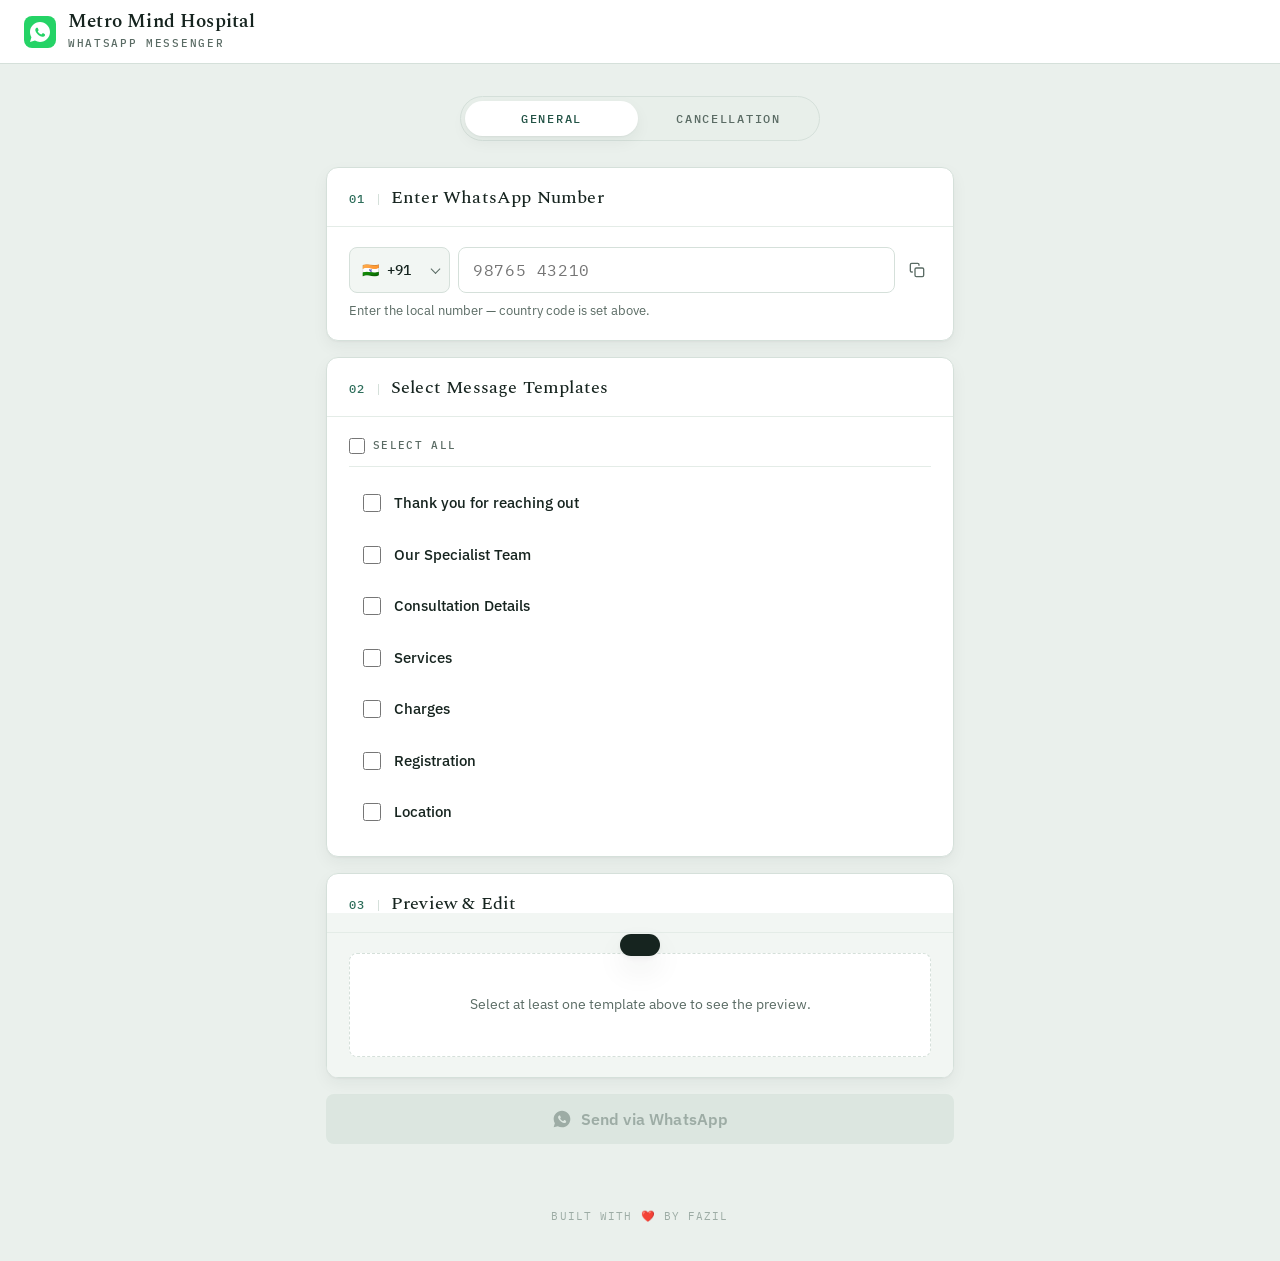
<file: index.html>
<!DOCTYPE html>
<html lang="en">
<head>
  <meta charset="UTF-8">
  <meta name="viewport" content="width=device-width, initial-scale=1.0">
  <title>WhatsApp Messenger – Metro Mind Hospital</title>
  <link rel="preconnect" href="https://fonts.googleapis.com">
  <link rel="preconnect" href="https://fonts.gstatic.com" crossorigin>
  <link href="https://fonts.googleapis.com/css2?family=IBM+Plex+Mono:wght@400;500&family=IBM+Plex+Sans:wght@400;500;600&family=Spectral:wght@500;600&display=swap" rel="stylesheet">
  <link rel="stylesheet" href="styles.css">
  <link rel="icon" href="data:image/svg+xml,<svg xmlns='http://www.w3.org/2000/svg' viewBox='0 0 100 100'><text y='.9em' font-size='90'>💬</text></svg>">
</head>
<body>

<header class="header">
  <a href="index.html" class="header-brand">
    <svg width="32" height="32" viewBox="0 0 32 32" fill="none">
      <rect width="32" height="32" rx="8" fill="#25D366"/>
      <path d="M16 6C10.477 6 6 10.477 6 16c0 1.89.52 3.66 1.42 5.18L6 26l4.96-1.39A9.94 9.94 0 0016 26c5.523 0 10-4.477 10-10S21.523 6 16 6zm5.07 13.57c-.21.59-1.24 1.13-1.7 1.19-.46.06-.47.36-2.97-.62-2.5-.99-4.01-3.55-4.13-3.71-.12-.16-.97-1.29-.97-2.46 0-1.17.61-1.74.83-1.98.22-.24.48-.3.64-.3h.46c.15 0 .35-.05.55.42.2.47.67 1.64.73 1.76.06.12.1.26.02.42-.08.16-.12.26-.24.4-.12.14-.25.31-.36.42-.12.11-.24.23-.1.46.14.23.62 1.02 1.33 1.65.91.81 1.68 1.06 1.92 1.18.24.12.38.1.52-.06.14-.16.58-.68.74-.91.16-.23.32-.19.54-.11.22.08 1.38.65 1.62.77.24.12.4.18.46.28.06.1.06.57-.15 1.16z" fill="white"/>
    </svg>
    <div class="header-brand-text">
      <h1>Metro Mind Hospital</h1>
      <span>WhatsApp Messenger</span>
    </div>
  </a>
</header>

<main class="main">

  <div class="tabs" role="tablist">
    <button class="tab active" data-panel="general" role="tab">General</button>
    <button class="tab" data-panel="cancellation" role="tab">Cancellation</button>
  </div>

  <section id="panel-general" class="panel">

  <!-- Step 1: Phone number -->
  <div class="card">
    <div class="card-header">
      <span class="step-badge">01</span>
      <h2>Enter WhatsApp Number</h2>
    </div>
    <div class="card-body">
      <div class="phone-row">
        <div class="country-select-wrapper">
          <select id="country-code" title="Country code">
            <option value="91"  selected>🇮🇳 +91</option>
            <option value="971">🇦🇪 +971</option>
            <option value="966">🇸🇦 +966</option>
            <option value="974">🇶🇦 +974</option>
            <option value="965">🇰🇼 +965</option>
            <option value="973">🇧🇭 +973</option>
            <option value="968">🇴🇲 +968</option>
            <option value="1">🇺🇸 +1</option>
            <option value="44">🇬🇧 +44</option>
            <option value="61">🇦🇺 +61</option>
            <option value="65">🇸🇬 +65</option>
            <option value="60">🇲🇾 +60</option>
            <option value="94">🇱🇰 +94</option>
            <option value="977">🇳🇵 +977</option>
            <option value="880">🇧🇩 +880</option>
            <option value="92">🇵🇰 +92</option>
          </select>
        </div>
        <input
          type="tel"
          id="phone-input"
          placeholder="98765 43210"
          autocomplete="tel"
          inputmode="tel"
        >
        <button type="button" id="paste-btn" class="btn btn-icon paste-btn" title="Paste number from clipboard">
          <svg width="16" height="16" viewBox="0 0 24 24" fill="none" stroke="currentColor" stroke-width="2" stroke-linecap="round" stroke-linejoin="round">
            <rect x="9" y="9" width="13" height="13" rx="2"/><path d="M5 15H4a2 2 0 01-2-2V4a2 2 0 012-2h9a2 2 0 012 2v1"/>
          </svg>
        </button>
      </div>
      <p class="field-hint">Enter the local number — country code is set above.</p>
      <p class="field-error" id="phone-error">Please enter a valid phone number (digits only, 7–12 digits).</p>
    </div>
  </div>

  <!-- Step 2: Select templates -->
  <div class="card">
    <div class="card-header">
      <span class="step-badge">02</span>
      <h2>Select Message Templates</h2>
    </div>
    <div class="card-body">
      <div class="select-all-row">
        <label>
          <input type="checkbox" id="select-all"> Select all
        </label>
      </div>
      <div class="template-list" id="template-list"></div>
    </div>
  </div>

  <!-- Step 3: Preview & edit -->
  <div class="card">
    <div class="card-header">
      <span class="step-badge">03</span>
      <h2>Preview &amp; Edit</h2>
    </div>
    <div class="card-body" id="preview-container">
      <div class="preview-placeholder" id="preview-placeholder">
        Select at least one template above to see the preview.
      </div>
      <textarea id="preview-text" style="display:none" placeholder="Your message will appear here…"></textarea>
      <div class="preview-meta" id="preview-meta" style="display:none">
        <span id="char-count"></span>
        <span id="char-warn" class="char-warn" style="display:none">⚠️ Message is long — WhatsApp may truncate it</span>
      </div>
      <p class="field-hint" id="preview-hint" style="display:none; margin-top:8px;">You can edit the message above before sending.</p>
    </div>
  </div>

  <!-- Send -->
  <div class="send-section">
    <button class="btn btn-primary" id="send-btn" disabled>
      <svg width="20" height="20" viewBox="0 0 24 24" fill="currentColor">
        <path d="M12 2C6.477 2 2 6.477 2 12c0 1.89.52 3.66 1.42 5.18L2 22l4.96-1.39A9.94 9.94 0 0012 22c5.523 0 10-4.477 10-10S17.523 2 12 2zm5.07 13.57c-.21.59-1.24 1.13-1.7 1.19-.46.06-.47.36-2.97-.62-2.5-.99-4.01-3.55-4.13-3.71-.12-.16-.97-1.29-.97-2.46 0-1.17.61-1.74.83-1.98.22-.24.48-.3.64-.3h.46c.15 0 .35-.05.55.42.2.47.67 1.64.73 1.76.06.12.1.26.02.42-.08.16-.12.26-.24.4-.12.14-.25.31-.36.42-.12.11-.24.23-.1.46.14.23.62 1.02 1.33 1.65.91.81 1.68 1.06 1.92 1.18.24.12.38.1.52-.06.14-.16.58-.68.74-.91.16-.23.32-.19.54-.11.22.08 1.38.65 1.62.77.24.12.4.18.46.28.06.1.06.57-.15 1.16z"/>
      </svg>
      Send via WhatsApp
    </button>
  </div>

  </section>

  <!-- ════════ Cancellation panel ════════ -->
  <section id="panel-cancellation" class="panel" hidden>

    <!-- 01: Doctor & message -->
    <div class="card">
      <div class="card-header">
        <span class="step-badge">01</span>
        <h2>Doctor &amp; Message</h2>
      </div>
      <div class="card-body">
        <label class="field-label" for="cancel-doctor">Doctor / Psychologist whose appointments are cancelled</label>
        <div class="country-select-wrapper select-block">
          <select id="cancel-doctor"></select>
        </div>
        <div class="chat-canvas">
          <textarea id="cancel-message" class="msg-bubble"></textarea>
          <div class="bubble-meta">
            <span id="cancel-char-count"></span>
          </div>
        </div>
        <p class="field-hint">Changing the doctor rewrites the message. You can edit the text before sending.</p>
      </div>
    </div>

    <!-- 02: Recipients -->
    <div class="card">
      <div class="card-header">
        <span class="step-badge">02</span>
        <h2>Recipients</h2>
      </div>
      <div class="card-body">
        <div class="cancel-numbers-head">
          <div class="country-select-wrapper">
            <select id="cancel-country" title="Country code"></select>
          </div>
          <span class="field-label-inline">Paste the patients' numbers</span>
        </div>
        <textarea id="cancel-numbers" class="numbers-input" placeholder="98765 43210&#10;99887 76655&#10;…one number per line"></textarea>
        <p class="field-hint">One number per line (commas also work). Local numbers — country code is set above.</p>
        <button type="button" id="cancel-build-btn" class="btn btn-secondary full">Build send list</button>

        <div id="recipient-section" hidden>
          <div class="recipients-header">
            <span class="eyebrow">Send list</span>
            <span class="send-progress" id="send-progress">0 of 0 sent</span>
          </div>
          <div class="recipient-list" id="recipient-list"></div>
          <p class="field-hint">WhatsApp opens one chat at a time — tap send there, come back, then send the next.</p>
        </div>
      </div>
    </div>

  </section>

</main>

<footer class="footer">
  Built with ❤️ by Fazil
</footer>

<div class="toast" id="toast"></div>

<script src="app.js"></script>
<script>
  const phoneInput    = document.getElementById('phone-input');
  const countryCode   = document.getElementById('country-code');
  const pasteBtn      = document.getElementById('paste-btn');
  const phoneError    = document.getElementById('phone-error');
  const templateListEl= document.getElementById('template-list');
  const selectAllCb   = document.getElementById('select-all');
  const previewText   = document.getElementById('preview-text');
  const previewPlaceholder = document.getElementById('preview-placeholder');
  const previewMeta   = document.getElementById('preview-meta');
  const previewHint   = document.getElementById('preview-hint');
  const charCount     = document.getElementById('char-count');
  const charWarn      = document.getElementById('char-warn');
  const sendBtn       = document.getElementById('send-btn');

  let selectedIds = [];

  function escapeHtml(str) {
    return str.replace(/&/g,'&amp;').replace(/</g,'&lt;').replace(/>/g,'&gt;').replace(/"/g,'&quot;');
  }

  function showToast(msg) {
    const t = document.getElementById('toast');
    t.textContent = msg;
    t.classList.add('show');
    setTimeout(() => t.classList.remove('show'), 2500);
  }

  // ── Render fixed template checkboxes ──
  function renderTemplates() {
    templateListEl.innerHTML = '';
    TEMPLATES.forEach(t => {
      const item = document.createElement('label');
      item.className = 'template-item' + (selectedIds.includes(t.id) ? ' selected' : '');
      item.innerHTML = `
        <input type="checkbox" value="${t.id}" ${selectedIds.includes(t.id) ? 'checked' : ''}>
        <span class="template-item-label">${escapeHtml(t.name)}</span>
      `;
      item.querySelector('input').addEventListener('change', e => {
        if (e.target.checked) {
          if (!selectedIds.includes(t.id)) selectedIds.push(t.id);
        } else {
          selectedIds = selectedIds.filter(id => id !== t.id);
        }
        item.classList.toggle('selected', e.target.checked);
        updateSelectAll();
        rebuildPreview();
        updateSendBtn();
      });
      templateListEl.appendChild(item);
    });
  }

  function updateSelectAll() {
    selectAllCb.checked     = selectedIds.length === TEMPLATES.length;
    selectAllCb.indeterminate = selectedIds.length > 0 && selectedIds.length < TEMPLATES.length;
  }

  selectAllCb.addEventListener('change', () => {
    selectedIds = selectAllCb.checked ? TEMPLATES.map(t => t.id) : [];
    renderTemplates();
    rebuildPreview();
    updateSendBtn();
  });

  // ── Preview ──
  function rebuildPreview() {
    const combined = combineMessages(selectedIds);
    if (!combined) {
      previewText.style.display = 'none';
      previewMeta.style.display = 'none';
      previewHint.style.display = 'none';
      previewPlaceholder.style.display = 'block';
      return;
    }
    previewText.value = combined;
    previewText.style.display = 'block';
    previewMeta.style.display = 'flex';
    previewHint.style.display = 'block';
    previewPlaceholder.style.display = 'none';
    updateCharCount();
  }

  function updateCharCount() {
    const len = previewText.value.length;
    charCount.textContent = `${len} character${len !== 1 ? 's' : ''}`;
    charWarn.style.display = len > 1500 ? 'inline' : 'none';
  }

  previewText.addEventListener('input', updateCharCount);

  // ── Send button state ──
  function updateSendBtn() {
    const hasPhone    = phoneInput.value.trim().length > 0;
    const hasTemplate = selectedIds.length > 0;
    sendBtn.disabled  = !(hasPhone && hasTemplate);
  }

  phoneInput.addEventListener('input', () => {
    phoneInput.classList.remove('error');
    phoneError.classList.remove('visible');
    updateSendBtn();
  });

  // ── Paste button ──
  pasteBtn.addEventListener('click', async () => {
    try {
      const text = await navigator.clipboard.readText();
      let digits = text.replace(/\D/g, '');
      const dc = countryCode.value;
      if (digits.startsWith(dc) && digits.length > dc.length + 4) {
        digits = digits.slice(dc.length);
      }
      phoneInput.value = digits;
      phoneInput.dispatchEvent(new Event('input'));
      phoneInput.classList.remove('error');
      phoneError.classList.remove('visible');
      showToast('Number pasted');
    } catch {
      showToast('Paste blocked — use long-press or Ctrl+V');
    }
  });

  // ── Send ──
  sendBtn.addEventListener('click', () => {
    const local = phoneInput.value.trim().replace(/\D/g, '');
    if (!local || local.length < 7 || local.length > 12) {
      phoneInput.classList.add('error');
      phoneError.classList.add('visible');
      phoneInput.focus();
      return;
    }
    const phone   = countryCode.value + local;
    const message = previewText.value.trim();
    if (!message) return;
    window.open(buildWAUrl(phone, message), '_blank');
  });

  // ── Tabs ──
  const tabs = document.querySelectorAll('.tab');
  const panels = {
    general: document.getElementById('panel-general'),
    cancellation: document.getElementById('panel-cancellation'),
  };
  tabs.forEach(tab => tab.addEventListener('click', () => {
    tabs.forEach(t => t.classList.toggle('active', t === tab));
    Object.entries(panels).forEach(([key, el]) => { el.hidden = key !== tab.dataset.panel; });
  }));

  // ── Cancellation ──
  const cancelDoctor    = document.getElementById('cancel-doctor');
  const cancelMessage   = document.getElementById('cancel-message');
  const cancelCharCount = document.getElementById('cancel-char-count');
  const cancelCountry   = document.getElementById('cancel-country');
  const cancelNumbers   = document.getElementById('cancel-numbers');
  const cancelBuildBtn  = document.getElementById('cancel-build-btn');
  const recipientSection= document.getElementById('recipient-section');
  const recipientList   = document.getElementById('recipient-list');
  const sendProgress    = document.getElementById('send-progress');

  let cancelRecipients = [];
  let sentSet = new Set();

  // Populate provider dropdown + reuse the general country-code options
  PROVIDERS.forEach(p => {
    const o = document.createElement('option');
    o.value = p.name; o.textContent = p.name;
    cancelDoctor.appendChild(o);
  });
  cancelCountry.innerHTML = countryCode.innerHTML;

  function refreshCancelMessage() {
    cancelMessage.value = cancellationMessage(cancelDoctor.value);
    updateCancelCount();
  }
  function updateCancelCount() {
    const len = cancelMessage.value.length;
    cancelCharCount.textContent = `${len} character${len !== 1 ? 's' : ''}`;
  }
  cancelDoctor.addEventListener('change', refreshCancelMessage);
  cancelMessage.addEventListener('input', updateCancelCount);

  function parseNumbers(raw, dc) {
    const out = [];
    raw.split(/[\n,;]+/).forEach(tok => {
      let d = tok.replace(/\D/g, '');
      if (!d) return;
      if (d.startsWith(dc) && d.length > dc.length + 6) d = d.slice(dc.length);
      if (d.length >= 7 && d.length <= 12) out.push(dc + d);
    });
    return [...new Set(out)];
  }

  function updateProgress() {
    sendProgress.textContent = `${sentSet.size} of ${cancelRecipients.length} sent`;
  }

  function renderRecipients() {
    recipientList.innerHTML = '';
    cancelRecipients.forEach((phone, i) => {
      const sent = sentSet.has(i);
      const row = document.createElement('div');
      row.className = 'recipient-row' + (sent ? ' sent' : '');
      row.innerHTML = `
        <span class="recipient-num">+${phone}</span>
        <span class="recipient-status">${sent ? 'Sent ✓' : 'Pending'}</span>
        <button type="button" class="btn btn-sm send-one">${sent ? 'Resend' : 'Send'}</button>`;
      row.querySelector('.send-one').addEventListener('click', () => {
        const msg = cancelMessage.value.trim();
        if (!msg) { showToast('Message is empty'); return; }
        window.open(buildWAUrl(phone, msg), '_blank');
        sentSet.add(i);
        renderRecipients();
        updateProgress();
      });
      recipientList.appendChild(row);
    });
  }

  cancelBuildBtn.addEventListener('click', () => {
    cancelRecipients = parseNumbers(cancelNumbers.value, cancelCountry.value);
    if (!cancelRecipients.length) {
      showToast('Add at least one valid number');
      recipientSection.hidden = true;
      return;
    }
    sentSet = new Set();
    renderRecipients();
    updateProgress();
    recipientSection.hidden = false;
  });

  // ── Init ──
  renderTemplates();
  refreshCancelMessage();
</script>
</body>
</html>
</file>
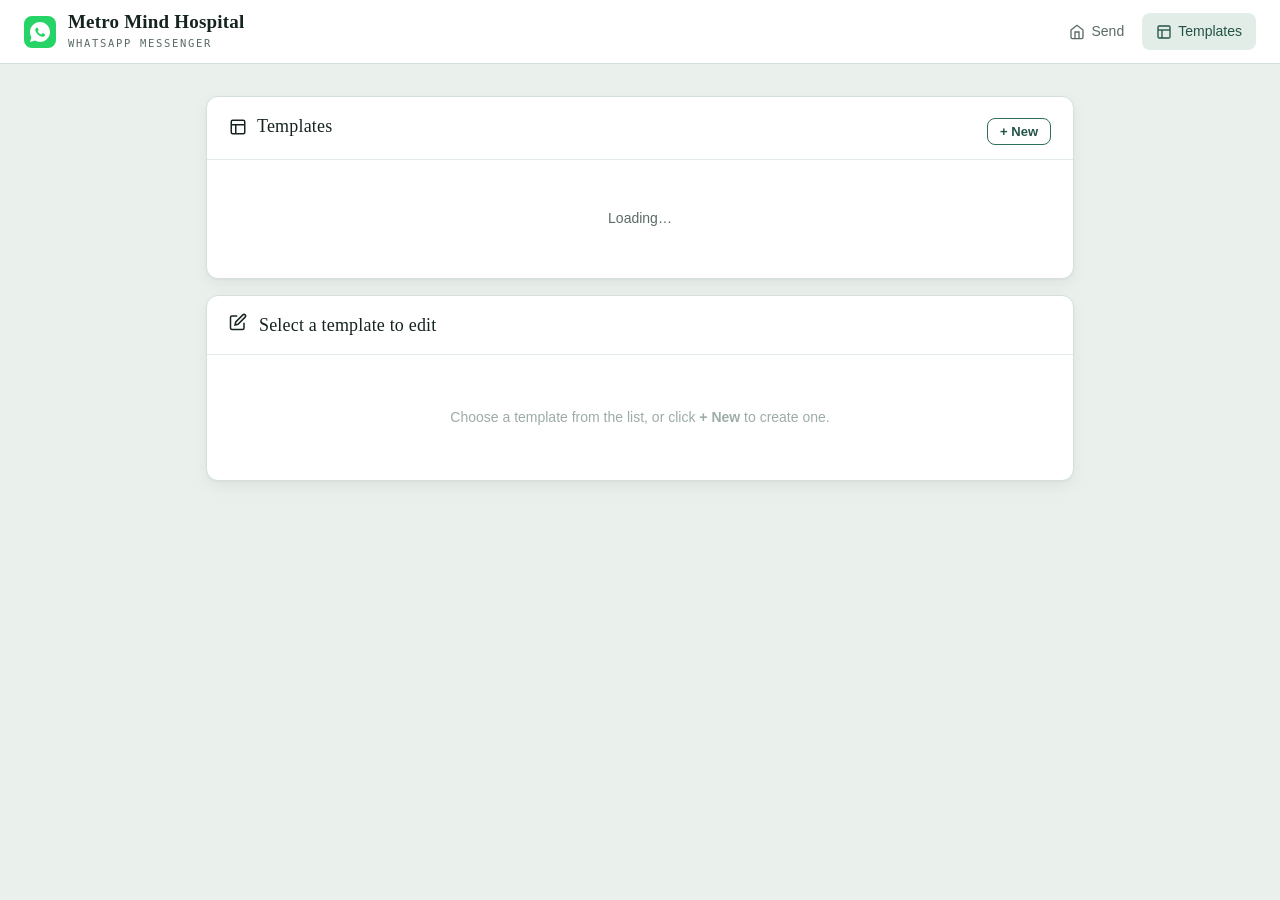
<file: templates.html>
<!DOCTYPE html>
<html lang="en">
<head>
  <meta charset="UTF-8">
  <meta name="viewport" content="width=device-width, initial-scale=1.0">
  <title>Manage Templates – Metro Mind Hospital</title>
  <link rel="stylesheet" href="styles.css">
  <link rel="icon" href="data:image/svg+xml,<svg xmlns='http://www.w3.org/2000/svg' viewBox='0 0 100 100'><text y='.9em' font-size='90'>💬</text></svg>">
</head>
<body>

<header class="header">
  <a href="index.html" class="header-brand">
    <svg width="32" height="32" viewBox="0 0 32 32" fill="none">
      <rect width="32" height="32" rx="8" fill="#25D366"/>
      <path d="M16 6C10.477 6 6 10.477 6 16c0 1.89.52 3.66 1.42 5.18L6 26l4.96-1.39A9.94 9.94 0 0016 26c5.523 0 10-4.477 10-10S21.523 6 16 6zm5.07 13.57c-.21.59-1.24 1.13-1.7 1.19-.46.06-.47.36-2.97-.62-2.5-.99-4.01-3.55-4.13-3.71-.12-.16-.97-1.29-.97-2.46 0-1.17.61-1.74.83-1.98.22-.24.48-.3.64-.3h.46c.15 0 .35-.05.55.42.2.47.67 1.64.73 1.76.06.12.1.26.02.42-.08.16-.12.26-.24.4-.12.14-.25.31-.36.42-.12.11-.24.23-.1.46.14.23.62 1.02 1.33 1.65.91.81 1.68 1.06 1.92 1.18.24.12.38.1.52-.06.14-.16.58-.68.74-.91.16-.23.32-.19.54-.11.22.08 1.38.65 1.62.77.24.12.4.18.46.28.06.1.06.57-.15 1.16z" fill="white"/>
    </svg>
    <div class="header-brand-text">
      <h1>Metro Mind Hospital</h1>
      <span>WhatsApp Messenger</span>
    </div>
  </a>
  <nav class="header-nav">
    <a href="index.html">
      <svg width="16" height="16" viewBox="0 0 24 24" fill="none" stroke="currentColor" stroke-width="2"><path d="M3 9l9-7 9 7v11a2 2 0 01-2 2H5a2 2 0 01-2-2z"/><polyline points="9 22 9 12 15 12 15 22"/></svg>
      <span class="nav-label">Send</span>
    </a>
    <a href="templates.html" class="active">
      <svg width="16" height="16" viewBox="0 0 24 24" fill="none" stroke="currentColor" stroke-width="2"><rect x="3" y="3" width="18" height="18" rx="2"/><line x1="3" y1="9" x2="21" y2="9"/><line x1="9" y1="21" x2="9" y2="9"/></svg>
      <span class="nav-label">Templates</span>
    </a>
  </nav>
</header>

<main class="main" style="max-width: 900px;">

  <div id="storage-warning" class="storage-warning">
    ⚠️ Templates cannot be saved in this browser session. Switch to a regular (non-private) browser window.
  </div>

  <div class="templates-layout">

    <!-- Left: template list -->
    <div class="card">
      <div class="card-header" style="justify-content: space-between;">
        <div style="display:flex;align-items:center;gap:10px;">
          <svg width="18" height="18" viewBox="0 0 24 24" fill="none" stroke="currentColor" stroke-width="2"><rect x="3" y="3" width="18" height="18" rx="2"/><line x1="3" y1="9" x2="21" y2="9"/><line x1="9" y1="21" x2="9" y2="9"/></svg>
          <h2>Templates</h2>
        </div>
        <button class="btn btn-green-outline" id="btn-new">+ New</button>
      </div>
      <div class="card-body" style="padding: 8px 8px;">
        <div class="template-list-manage" id="template-list-manage">
          <div class="empty-state">Loading…</div>
        </div>
      </div>
    </div>

    <!-- Right: edit form -->
    <div class="card" id="edit-card">
      <div class="card-header">
        <svg width="18" height="18" viewBox="0 0 24 24" fill="none" stroke="currentColor" stroke-width="2"><path d="M11 4H4a2 2 0 00-2 2v14a2 2 0 002 2h14a2 2 0 002-2v-7"/><path d="M18.5 2.5a2.121 2.121 0 013 3L12 15l-4 1 1-4 9.5-9.5z"/></svg>
        <h2 id="edit-title">Select a template to edit</h2>
      </div>
      <div class="card-body">

        <div id="edit-placeholder" style="padding: 32px 0; text-align: center; color: var(--gray-400); font-size: 14px;">
          Choose a template from the list, or click <strong>+ New</strong> to create one.
        </div>

        <form class="edit-form" id="edit-form" style="display:none" novalidate>
          <div>
            <label for="edit-name">Template Name</label>
            <input type="text" id="edit-name" placeholder="e.g. Appointment Reminder" maxlength="80">
            <p class="field-error" id="name-error">Name is required.</p>
          </div>
          <div>
            <label for="edit-body">Message Body</label>
            <textarea id="edit-body" placeholder="Type the message here…"></textarea>
            <p class="field-error" id="body-error">Message body is required.</p>
          </div>

          <div id="confirm-delete" class="confirm-delete">
            <p>Delete this template? This cannot be undone.</p>
            <div class="confirm-delete-actions">
              <button type="button" class="btn btn-danger" id="btn-confirm-delete">Yes, delete</button>
              <button type="button" class="btn btn-secondary" id="btn-cancel-delete">Cancel</button>
            </div>
          </div>

          <div class="edit-form-actions">
            <button type="button" class="btn btn-icon danger" id="btn-delete" title="Delete template" style="margin-right:auto;">
              <svg width="16" height="16" viewBox="0 0 24 24" fill="none" stroke="currentColor" stroke-width="2"><polyline points="3 6 5 6 21 6"/><path d="M19 6l-1 14a2 2 0 01-2 2H8a2 2 0 01-2-2L5 6"/><path d="M10 11v6M14 11v6"/><path d="M9 6V4a1 1 0 011-1h4a1 1 0 011 1v2"/></svg>
            </button>
            <button type="button" class="btn btn-secondary" id="btn-cancel-edit">Cancel</button>
            <button type="submit" class="btn btn-primary" id="btn-save" style="width:auto; padding: 10px 20px; font-size:14px;">Save</button>
          </div>
        </form>

      </div>
    </div>

  </div>

</main>

<div class="toast" id="toast"></div>

<script src="app.js"></script>
<script>
  if (!isLocalStorageAvailable()) {
    document.getElementById('storage-warning').classList.add('visible');
  }
  initTemplates();

  const listEl = document.getElementById('template-list-manage');
  const editTitle = document.getElementById('edit-title');
  const editPlaceholder = document.getElementById('edit-placeholder');
  const editForm = document.getElementById('edit-form');
  const editName = document.getElementById('edit-name');
  const editBody = document.getElementById('edit-body');
  const nameError = document.getElementById('name-error');
  const bodyError = document.getElementById('body-error');
  const btnNew = document.getElementById('btn-new');
  const btnSave = document.getElementById('btn-save');
  const btnDelete = document.getElementById('btn-delete');
  const btnCancelEdit = document.getElementById('btn-cancel-edit');
  const confirmDelete = document.getElementById('confirm-delete');
  const btnConfirmDelete = document.getElementById('btn-confirm-delete');
  const btnCancelDelete = document.getElementById('btn-cancel-delete');

  let editingId = null; // null = new template

  function escapeHtml(str) {
    return str.replace(/&/g,'&amp;').replace(/</g,'&lt;').replace(/>/g,'&gt;').replace(/"/g,'&quot;');
  }

  function showToast(msg) {
    const t = document.getElementById('toast');
    t.textContent = msg;
    t.classList.add('show');
    setTimeout(() => t.classList.remove('show'), 2500);
  }

  function renderList() {
    const templates = (getTemplates() || []).slice().sort((a, b) => a.order - b.order);
    listEl.innerHTML = '';
    if (templates.length === 0) {
      listEl.innerHTML = '<div class="empty-state">No templates yet. Click <strong>+ New</strong> to add one.</div>';
      return;
    }
    templates.forEach(t => {
      const row = document.createElement('div');
      row.className = 'template-manage-item' + (editingId === t.id ? ' active' : '');
      row.dataset.id = t.id;
      row.innerHTML = `
        <span class="template-manage-name">${escapeHtml(t.name)}</span>
        <div class="template-manage-actions">
          <button class="btn btn-icon" title="Edit" data-action="edit" data-id="${t.id}">
            <svg width="14" height="14" viewBox="0 0 24 24" fill="none" stroke="currentColor" stroke-width="2"><path d="M11 4H4a2 2 0 00-2 2v14a2 2 0 002 2h14a2 2 0 002-2v-7"/><path d="M18.5 2.5a2.121 2.121 0 013 3L12 15l-4 1 1-4 9.5-9.5z"/></svg>
          </button>
        </div>
      `;
      listEl.appendChild(row);
    });

    listEl.querySelectorAll('[data-action="edit"]').forEach(btn => {
      btn.addEventListener('click', () => openEdit(btn.dataset.id));
    });
  }

  function openEdit(id) {
    const templates = getTemplates() || [];
    const t = templates.find(x => x.id === id);
    if (!t) return;

    editingId = id;
    editTitle.textContent = 'Edit Template';
    editName.value = t.name;
    editBody.value = t.body;
    showForm();
    clearErrors();
    confirmDelete.classList.remove('visible');
    renderList();
  }

  function openNew() {
    editingId = null;
    editTitle.textContent = 'New Template';
    editName.value = '';
    editBody.value = '';
    showForm();
    clearErrors();
    confirmDelete.classList.remove('visible');
    renderList();
    editName.focus();
  }

  function showForm() {
    editPlaceholder.style.display = 'none';
    editForm.style.display = 'flex';
    btnDelete.style.display = editingId ? 'inline-flex' : 'none';
  }

  function hideForm() {
    editingId = null;
    editPlaceholder.style.display = 'block';
    editForm.style.display = 'none';
    editTitle.textContent = 'Select a template to edit';
    confirmDelete.classList.remove('visible');
    renderList();
  }

  function clearErrors() {
    nameError.classList.remove('visible');
    bodyError.classList.remove('visible');
    editName.classList.remove('error');
    editBody.classList.remove('error');
  }

  editForm.addEventListener('submit', (e) => {
    e.preventDefault();
    clearErrors();

    const name = editName.value.trim();
    const body = editBody.value.trim();
    let valid = true;

    if (!name) {
      nameError.classList.add('visible');
      editName.classList.add('error');
      valid = false;
    }
    if (!body) {
      bodyError.classList.add('visible');
      editBody.classList.add('error');
      valid = false;
    }
    if (!valid) return;

    const templates = getTemplates() || [];

    if (editingId) {
      const idx = templates.findIndex(t => t.id === editingId);
      if (idx !== -1) {
        templates[idx].name = name;
        templates[idx].body = body;
      }
      saveTemplates(templates);
      showToast('Template saved.');
    } else {
      const maxOrder = templates.reduce((m, t) => Math.max(m, t.order), -1);
      templates.push({
        id: generateId(),
        name,
        body,
        order: maxOrder + 1,
        builtin: false
      });
      saveTemplates(templates);
      showToast('Template added.');
    }

    hideForm();
  });

  btnNew.addEventListener('click', openNew);

  btnCancelEdit.addEventListener('click', hideForm);

  btnDelete.addEventListener('click', () => {
    confirmDelete.classList.toggle('visible');
  });

  btnCancelDelete.addEventListener('click', () => {
    confirmDelete.classList.remove('visible');
  });

  btnConfirmDelete.addEventListener('click', () => {
    if (!editingId) return;
    let templates = getTemplates() || [];
    templates = templates.filter(t => t.id !== editingId);
    saveTemplates(templates);
    showToast('Template deleted.');
    hideForm();
  });

  // Live validation feedback
  editName.addEventListener('input', () => {
    if (editName.value.trim()) {
      nameError.classList.remove('visible');
      editName.classList.remove('error');
    }
  });
  editBody.addEventListener('input', () => {
    if (editBody.value.trim()) {
      bodyError.classList.remove('visible');
      editBody.classList.remove('error');
    }
  });

  renderList();
</script>
</body>
</html>
</file>
<file: styles.css>
*, *::before, *::after {
  box-sizing: border-box;
  margin: 0;
  padding: 0;
}

/* ──────────────────────────────────────────────
   Metro Mind — "Clinic console"
   Calm & clinical. Cool eucalyptus mist, one deep
   sage action color, Spectral (serif, restrained) +
   IBM Plex Sans/Mono (the instrument voice).
   Legacy --green/--gray-* names are kept and revalued
   so every existing class restyles consistently.
   ────────────────────────────────────────────── */
:root {
  /* Calm clinical palette */
  --paper:      #EAF0EC;  /* page — cool eucalyptus mist */
  --surface:    #FFFFFF;  /* card surface */
  --canvas:     #F2F6F3;  /* faint chat canvas behind the preview */
  --ink:        #16241F;  /* deep pine, near-black text */
  --ink-soft:   #5A6B64;  /* muted slate-green */
  --sage:       #2E6E5B;  /* the single action color */
  --sage-deep:  #235346;  /* hover */
  --sage-wash:  #E2EDE7;  /* selection + bubble fill */
  --line:       #D5E0DA;  /* hairline */
  --line-soft:  #E4ECE7;
  --alert:      #B4453A;  /* errors only */
  --alert-wash: #F5E5E2;
  --warn:       #B06A2C;  /* "message is long" only */

  /* Legacy aliases (kept so existing classes restyle, incl. templates.html) */
  --green:       var(--sage);
  --green-dark:  var(--sage-deep);
  --green-light: var(--sage-wash);
  --blue:    #3E6E8E;
  --red:     var(--alert);
  --red-light: var(--alert-wash);
  --gray-50:  #F2F6F3;
  --gray-100: #E8EFEA;
  --gray-200: #DCE6E0;
  --gray-400: #9DACA5;
  --gray-600: var(--ink-soft);
  --gray-700: #45554E;
  --gray-900: var(--ink);
  --border:  var(--line);

  --shadow:    0 1px 2px rgba(22,36,31,.04), 0 6px 16px rgba(22,36,31,.05);
  --shadow-md: 0 2px 6px rgba(22,36,31,.06), 0 14px 30px rgba(22,36,31,.07);
  --radius:    12px;
  --radius-sm: 8px;

  --font-body: 'IBM Plex Sans', -apple-system, BlinkMacSystemFont, 'Segoe UI', sans-serif;
  --font-head: 'Spectral', Georgia, 'Times New Roman', serif;
  --font-mono: 'IBM Plex Mono', ui-monospace, 'SF Mono', Menlo, monospace;
}

body {
  font-family: var(--font-body);
  background: var(--paper);
  color: var(--ink);
  min-height: 100vh;
  line-height: 1.55;
  -webkit-font-smoothing: antialiased;
  text-rendering: optimizeLegibility;
}

/* Shared mono "data label" voice */
.eyebrow {
  font-family: var(--font-mono);
  font-size: 11px;
  font-weight: 500;
  letter-spacing: 0.18em;
  text-transform: uppercase;
  color: var(--ink-soft);
}

/* ── Header ── */
.header {
  background: var(--surface);
  border-bottom: 1px solid var(--line);
  padding: 0 24px;
  height: 64px;
  display: flex;
  align-items: center;
  justify-content: space-between;
  position: sticky;
  top: 0;
  z-index: 10;
}

.header-brand {
  display: flex;
  align-items: center;
  gap: 12px;
  text-decoration: none;
  color: inherit;
  min-width: 0;
  flex: 1;
}

.header-brand-text { min-width: 0; }
.header-brand svg { flex-shrink: 0; }

.header-brand-text h1 {
  font-family: var(--font-head);
  font-size: 19px;
  font-weight: 600;
  letter-spacing: 0.01em;
  line-height: 1.1;
  white-space: nowrap;
  overflow: hidden;
  text-overflow: ellipsis;
}

.header-brand-text span {
  font-family: var(--font-mono);
  font-size: 10.5px;
  font-weight: 500;
  letter-spacing: 0.16em;
  text-transform: uppercase;
  color: var(--ink-soft);
  display: block;
  white-space: nowrap;
  overflow: hidden;
  text-overflow: ellipsis;
  margin-top: 2px;
}

.header-nav {
  display: flex;
  align-items: center;
  gap: 4px;
  flex-shrink: 0;
}

.header-nav a {
  display: inline-flex;
  align-items: center;
  gap: 6px;
  padding: 8px 14px;
  border-radius: var(--radius-sm);
  font-size: 14px;
  font-weight: 500;
  text-decoration: none;
  color: var(--ink-soft);
  transition: background 0.15s, color 0.15s;
  white-space: nowrap;
}

.header-nav a:hover { background: var(--gray-100); color: var(--ink); }
.header-nav a.active { background: var(--sage-wash); color: var(--sage-deep); }

/* ── Storage warning ── */
.storage-warning {
  background: #FBF3E4;
  border: 1px solid #E8CF9A;
  border-radius: var(--radius-sm);
  padding: 10px 14px;
  font-size: 13px;
  margin-bottom: 16px;
  display: none;
}
.storage-warning.visible { display: block; }

/* ── Main layout ── */
.main {
  max-width: 660px;
  margin: 0 auto;
  padding: 32px 16px 56px;
}

/* ── Cards / Sections ── */
.card {
  background: var(--surface);
  border: 1px solid var(--line);
  border-radius: var(--radius);
  margin-bottom: 16px;
  box-shadow: var(--shadow);
  overflow: hidden;
  animation: rise 0.5s cubic-bezier(.2,.7,.3,1) both;
}
.card:nth-child(1) { animation-delay: .02s; }
.card:nth-child(2) { animation-delay: .08s; }
.card:nth-child(3) { animation-delay: .14s; }

@keyframes rise {
  from { opacity: 0; transform: translateY(10px); }
  to   { opacity: 1; transform: translateY(0); }
}

.card-header {
  padding: 16px 22px 14px;
  border-bottom: 1px solid var(--line-soft);
  display: flex;
  align-items: baseline;
  gap: 12px;
}

/* Quiet mono step marker — the 1→2→3 is a real sequence */
.card-header .step-badge {
  font-family: var(--font-mono);
  font-size: 12px;
  font-weight: 500;
  letter-spacing: 0.08em;
  color: var(--sage);
  background: none;
  width: auto;
  height: auto;
  border-radius: 0;
  flex-shrink: 0;
  position: relative;
  padding-right: 14px;
}
.card-header .step-badge::after {
  content: '';
  position: absolute;
  right: 0;
  top: 4px;
  bottom: 4px;
  width: 1px;
  background: var(--line);
}

.card-header h2 {
  font-family: var(--font-head);
  font-size: 18px;
  font-weight: 500;
  letter-spacing: 0.01em;
  color: var(--ink);
}

.card-body { padding: 20px 22px; }

/* ── Phone input ── */
.phone-row {
  display: flex;
  gap: 8px;
  align-items: stretch;
}

.country-select-wrapper { position: relative; flex-shrink: 0; }

.country-select-wrapper::after {
  content: '';
  position: absolute;
  right: 11px;
  top: 50%;
  transform: translateY(-65%) rotate(45deg);
  pointer-events: none;
  border: solid var(--ink-soft);
  border-width: 0 1.5px 1.5px 0;
  padding: 3px;
}

#country-code,
#cancel-country,
#cancel-doctor {
  appearance: none;
  -webkit-appearance: none;
  background: var(--gray-50);
  border: 1px solid var(--line);
  border-radius: var(--radius-sm);
  padding: 12px 30px 12px 12px;
  font-family: var(--font-mono);
  font-size: 14px;
  font-weight: 500;
  color: var(--ink);
  cursor: pointer;
  height: 100%;
  outline: none;
  transition: border-color 0.15s, box-shadow 0.15s, background 0.15s;
}
#country-code:focus-visible,
#cancel-country:focus-visible,
#cancel-doctor:focus-visible {
  border-color: var(--sage);
  background: var(--surface);
  box-shadow: 0 0 0 3px rgba(46,110,91,0.16);
}

/* Doctor names read as words, not data */
#cancel-doctor {
  font-family: var(--font-body);
  font-weight: 500;
  width: 100%;
}
.select-block { width: 100%; }
.select-block select { width: 100%; }

/* Paste button */
.paste-btn {
  flex-shrink: 0;
  border: 1px solid var(--line);
  background: var(--gray-50);
  color: var(--ink-soft);
  border-radius: var(--radius-sm);
  padding: 0 12px;
  min-width: 44px;
  height: auto;
  transition: background 0.15s, color 0.15s, border-color 0.15s;
}
.paste-btn:hover {
  background: var(--sage-wash);
  border-color: var(--sage);
  color: var(--sage-deep);
}

input[type="tel"],
input[type="text"],
textarea {
  width: 100%;
  border: 1px solid var(--line);
  border-radius: var(--radius-sm);
  padding: 12px 14px;
  font-size: 16px; /* 16px prevents iOS auto-zoom on focus */
  font-family: var(--font-body);
  color: var(--ink);
  background: var(--surface);
  transition: border-color 0.15s, box-shadow 0.15s;
  outline: none;
}

/* Phone digits read as data */
input[type="tel"] {
  font-family: var(--font-mono);
  letter-spacing: 0.04em;
}

input[type="tel"]:focus-visible,
input[type="text"]:focus-visible,
textarea:focus-visible {
  border-color: var(--sage);
  box-shadow: 0 0 0 3px rgba(46,110,91,0.16);
}

input[type="tel"].error,
input[type="text"].error {
  border-color: var(--alert);
  box-shadow: 0 0 0 3px rgba(180,69,58,0.12);
}

.field-hint {
  font-size: 12.5px;
  color: var(--ink-soft);
  margin-top: 8px;
}

.field-error {
  font-size: 12.5px;
  color: var(--alert);
  margin-top: 8px;
  display: none;
}
.field-error.visible { display: block; }

/* ── Template checklist ── */
.template-list {
  display: flex;
  flex-direction: column;
  gap: 3px;
}

.template-item {
  display: flex;
  align-items: center;
  gap: 13px;
  padding: 12px 13px;
  border-radius: var(--radius-sm);
  cursor: pointer;
  transition: background 0.12s, border-color 0.12s;
  border: 1px solid transparent;
}
.template-item:hover { background: var(--gray-50); }

.template-item.selected {
  background: var(--sage-wash);
  border-color: rgba(46,110,91,0.22);
}

.template-item input[type="checkbox"] {
  width: 18px;
  height: 18px;
  accent-color: var(--sage);
  cursor: pointer;
  flex-shrink: 0;
}

.template-item-label {
  font-size: 14.5px;
  font-weight: 500;
  flex: 1;
  cursor: pointer;
  user-select: none;
}

.template-item-actions {
  display: flex;
  gap: 4px;
  opacity: 0;
  transition: opacity 0.15s;
}
.template-item:hover .template-item-actions { opacity: 1; }

.select-all-row {
  display: flex;
  align-items: center;
  justify-content: space-between;
  margin-bottom: 12px;
  padding-bottom: 12px;
  border-bottom: 1px solid var(--line-soft);
}

.select-all-row label {
  font-family: var(--font-mono);
  font-size: 11px;
  font-weight: 500;
  letter-spacing: 0.12em;
  text-transform: uppercase;
  color: var(--ink-soft);
  cursor: pointer;
  display: flex;
  align-items: center;
  gap: 8px;
}
.select-all-row input[type="checkbox"] {
  width: 16px; height: 16px;
  accent-color: var(--sage);
  cursor: pointer;
}

/* ── Preview — the signature: a WhatsApp outgoing bubble ── */
#preview-container { position: relative; }

#preview-text {
  min-height: 170px;
  resize: vertical;
  font-size: 14.5px;
  line-height: 1.62;
  white-space: pre-wrap;
  font-family: var(--font-body);
  color: var(--ink);
  background:
    linear-gradient(var(--sage-wash), var(--sage-wash)) padding-box;
  border: 1px solid rgba(46,110,91,0.18);
  /* bubble silhouette: soft, with one squared "tail" corner */
  border-radius: 16px 16px 6px 16px;
  padding: 16px 18px;
  box-shadow: 0 1px 1px rgba(22,36,31,0.05);
}
#preview-text:focus-visible {
  border-color: var(--sage);
  box-shadow: 0 0 0 3px rgba(46,110,91,0.14);
}

/* faint chat canvas behind the bubble */
#preview-container::before {
  content: '';
  position: absolute;
  inset: -20px -22px;
  background: var(--canvas);
  z-index: -1;
}
.card-body#preview-container { background: var(--canvas); }

.preview-meta {
  display: flex;
  justify-content: space-between;
  align-items: center;
  margin-top: 8px;
  font-family: var(--font-mono);
  font-size: 11px;
  letter-spacing: 0.04em;
  color: var(--ink-soft);
}

.char-warn {
  color: var(--warn);
  font-family: var(--font-body);
  letter-spacing: 0;
}

.preview-placeholder {
  padding: 40px 20px;
  text-align: center;
  color: var(--ink-soft);
  font-size: 14px;
  background: var(--surface);
  border: 1px dashed var(--line);
  border-radius: var(--radius-sm);
}

/* ── Buttons ── */
.btn {
  display: inline-flex;
  align-items: center;
  justify-content: center;
  gap: 9px;
  padding: 11px 20px;
  border: none;
  border-radius: var(--radius-sm);
  font-size: 15px;
  font-weight: 600;
  font-family: var(--font-body);
  cursor: pointer;
  transition: background 0.15s, transform 0.08s, box-shadow 0.15s, opacity 0.15s;
  text-decoration: none;
  line-height: 1;
}
.btn:active { transform: scale(0.99); }

.btn-primary {
  background: var(--sage);
  color: #fff;
  width: 100%;
  padding: 15px 20px;
  font-size: 16px;
  letter-spacing: 0.01em;
  box-shadow: 0 2px 10px rgba(46,110,91,0.22);
}
.btn-primary:hover:not(:disabled) {
  background: var(--sage-deep);
  box-shadow: 0 4px 16px rgba(46,110,91,0.28);
}
.btn-primary:disabled {
  background: var(--gray-200);
  color: var(--gray-400);
  box-shadow: none;
  cursor: not-allowed;
}

.btn-secondary {
  background: var(--gray-100);
  color: var(--ink);
}
.btn-secondary:hover { background: var(--gray-200); }

.btn-icon {
  padding: 6px;
  background: transparent;
  color: var(--ink-soft);
  border-radius: var(--radius-sm);
  font-size: 14px;
  min-width: 28px;
  min-height: 28px;
}
.btn-icon:hover { background: var(--gray-100); color: var(--ink); }
.btn-icon.danger:hover { background: var(--alert-wash); color: var(--alert); }

.btn-green-outline {
  background: transparent;
  border: 1px solid var(--sage);
  color: var(--sage-deep);
  font-size: 13px;
  padding: 6px 12px;
}
.btn-green-outline:hover { background: var(--sage-wash); }

/* ── Send section ── */
.send-section { margin-top: 8px; }

/* ── Empty state ── */
.empty-state {
  padding: 40px 20px;
  text-align: center;
  color: var(--ink-soft);
  font-size: 14px;
}

/* ── Footer ── */
.footer {
  text-align: center;
  padding: 8px 16px 36px;
  font-family: var(--font-mono);
  font-size: 11px;
  letter-spacing: 0.1em;
  text-transform: uppercase;
  color: var(--gray-400);
}

/* ── Toast ── */
.toast {
  position: fixed;
  bottom: 24px;
  left: 50%;
  transform: translateX(-50%) translateY(80px);
  background: var(--ink);
  color: #fff;
  padding: 11px 20px;
  border-radius: 999px;
  font-size: 14px;
  font-weight: 500;
  z-index: 999;
  box-shadow: var(--shadow-md);
  transition: transform 0.25s ease;
  white-space: nowrap;
}
.toast.show { transform: translateX(-50%) translateY(0); }

/* ── Tabs (segmented control) ── */
.tabs {
  display: flex;
  gap: 4px;
  padding: 4px;
  background: var(--gray-100);
  border: 1px solid var(--line);
  border-radius: 999px;
  max-width: 360px;
  margin: 0 auto 26px;
}
.tab {
  flex: 1;
  border: none;
  background: none;
  cursor: pointer;
  font-family: var(--font-mono);
  font-size: 12px;
  font-weight: 500;
  letter-spacing: 0.14em;
  text-transform: uppercase;
  color: var(--ink-soft);
  padding: 10px 12px;
  border-radius: 999px;
  transition: background 0.15s, color 0.15s, box-shadow 0.15s;
}
.tab:hover { color: var(--ink); }
.tab.active {
  background: var(--surface);
  color: var(--sage-deep);
  box-shadow: var(--shadow);
}

.panel[hidden] { display: none; }

/* ── Labels ── */
.field-label {
  display: block;
  font-family: var(--font-mono);
  font-size: 11px;
  font-weight: 500;
  letter-spacing: 0.14em;
  text-transform: uppercase;
  color: var(--ink-soft);
  margin-bottom: 9px;
}

/* ── Reusable chat bubble (cancellation message) ── */
.chat-canvas {
  background: var(--canvas);
  border-radius: var(--radius-sm);
  padding: 16px;
  margin-top: 16px;
}
.msg-bubble {
  width: 100%;
  min-height: 188px;
  resize: vertical;
  font-size: 14.5px;
  line-height: 1.62;
  white-space: pre-wrap;
  font-family: var(--font-body);
  color: var(--ink);
  background: var(--sage-wash);
  border: 1px solid rgba(46,110,91,0.18);
  border-radius: 16px 16px 6px 16px;
  padding: 16px 18px;
}
.msg-bubble:focus-visible {
  border-color: var(--sage);
  box-shadow: 0 0 0 3px rgba(46,110,91,0.14);
}
.bubble-meta {
  display: flex;
  justify-content: space-between;
  margin-top: 8px;
  font-family: var(--font-mono);
  font-size: 11px;
  letter-spacing: 0.04em;
  color: var(--ink-soft);
}

/* ── Recipients ── */
.cancel-numbers-head {
  display: flex;
  align-items: center;
  gap: 12px;
  margin-bottom: 10px;
}
.field-label-inline {
  font-family: var(--font-mono);
  font-size: 11px;
  font-weight: 500;
  letter-spacing: 0.12em;
  text-transform: uppercase;
  color: var(--ink-soft);
}
.numbers-input {
  min-height: 104px;
  resize: vertical;
  font-family: var(--font-mono);
  font-size: 14px;
  letter-spacing: 0.03em;
  line-height: 1.75;
}
.btn.full { width: 100%; margin-top: 12px; }

.recipients-header {
  display: flex;
  align-items: center;
  justify-content: space-between;
  margin: 22px 0 12px;
  padding-top: 18px;
  border-top: 1px solid var(--line-soft);
}
.send-progress {
  font-family: var(--font-mono);
  font-size: 12px;
  letter-spacing: 0.04em;
  color: var(--sage-deep);
}
.recipient-list {
  display: flex;
  flex-direction: column;
  gap: 6px;
}
.recipient-row {
  display: flex;
  align-items: center;
  gap: 12px;
  padding: 10px 10px 10px 14px;
  border: 1px solid var(--line);
  border-radius: var(--radius-sm);
  background: var(--surface);
  transition: background 0.15s, border-color 0.15s;
}
.recipient-row.sent {
  background: var(--sage-wash);
  border-color: rgba(46,110,91,0.22);
}
.recipient-num {
  flex: 1;
  font-family: var(--font-mono);
  font-size: 14px;
  letter-spacing: 0.04em;
  color: var(--ink);
}
.recipient-status {
  font-family: var(--font-mono);
  font-size: 10.5px;
  font-weight: 500;
  letter-spacing: 0.1em;
  text-transform: uppercase;
  color: var(--ink-soft);
}
.recipient-row.sent .recipient-status { color: var(--sage-deep); }
.btn-sm { padding: 8px 18px; font-size: 13px; }
.send-one { background: var(--sage); color: #fff; }
.send-one:hover { background: var(--sage-deep); }
.recipient-row.sent .send-one {
  background: transparent;
  color: var(--sage-deep);
  border: 1px solid rgba(46,110,91,0.3);
}

/* Visible keyboard focus everywhere */
a:focus-visible,
button:focus-visible {
  outline: 2px solid var(--sage);
  outline-offset: 2px;
}

/* ── Responsive ── */
@media (max-width: 600px) {
  .main { padding: 20px 12px 72px; }
  .card-body { padding: 16px 16px; }
  .card-body#preview-container { padding: 16px 16px; }
  .card-header { padding: 14px 16px 12px; }

  .preview-meta {
    flex-direction: column;
    align-items: flex-start;
    gap: 4px;
  }

  .edit-form-actions { flex-wrap: wrap; }
  .edit-form-actions .btn-secondary,
  .edit-form-actions #btn-save {
    flex: 1;
    min-width: 0;
    justify-content: center;
  }
}

@media (max-width: 480px) {
  .header { padding: 0 14px; height: 58px; }
  .header-brand { gap: 10px; min-width: 0; }
  .header-brand svg { width: 30px; height: 30px; }
  .header-brand-text { min-width: 0; overflow: hidden; }
  .header-brand-text h1 {
    font-size: 16px;
    white-space: nowrap; overflow: hidden; text-overflow: ellipsis;
  }
  .header-brand-text span { display: none; }

  .header-nav { flex-shrink: 0; }
  .header-nav a { padding: 8px 10px; gap: 0; }
  .header-nav a .nav-label { display: none; }

  .phone-row input[type="tel"] { min-width: 0; }

  .template-item { padding: 11px 9px; gap: 11px; }
  .template-item-label { font-size: 13.5px; }
  .template-manage-item { padding: 10px 8px; }
  .template-manage-name { font-size: 13px; }

  /* Send stays reachable */
  .send-section {
    position: sticky;
    bottom: 0;
    background: linear-gradient(var(--paper) 30%, rgba(234,240,236,0));
    padding: 14px 0 10px;
    margin-top: 4px;
  }
}

/* Respect reduced motion */
@media (prefers-reduced-motion: reduce) {
  *, *::before, *::after {
    animation-duration: 0.001ms !important;
    animation-iteration-count: 1 !important;
    transition-duration: 0.001ms !important;
  }
}
</file>
